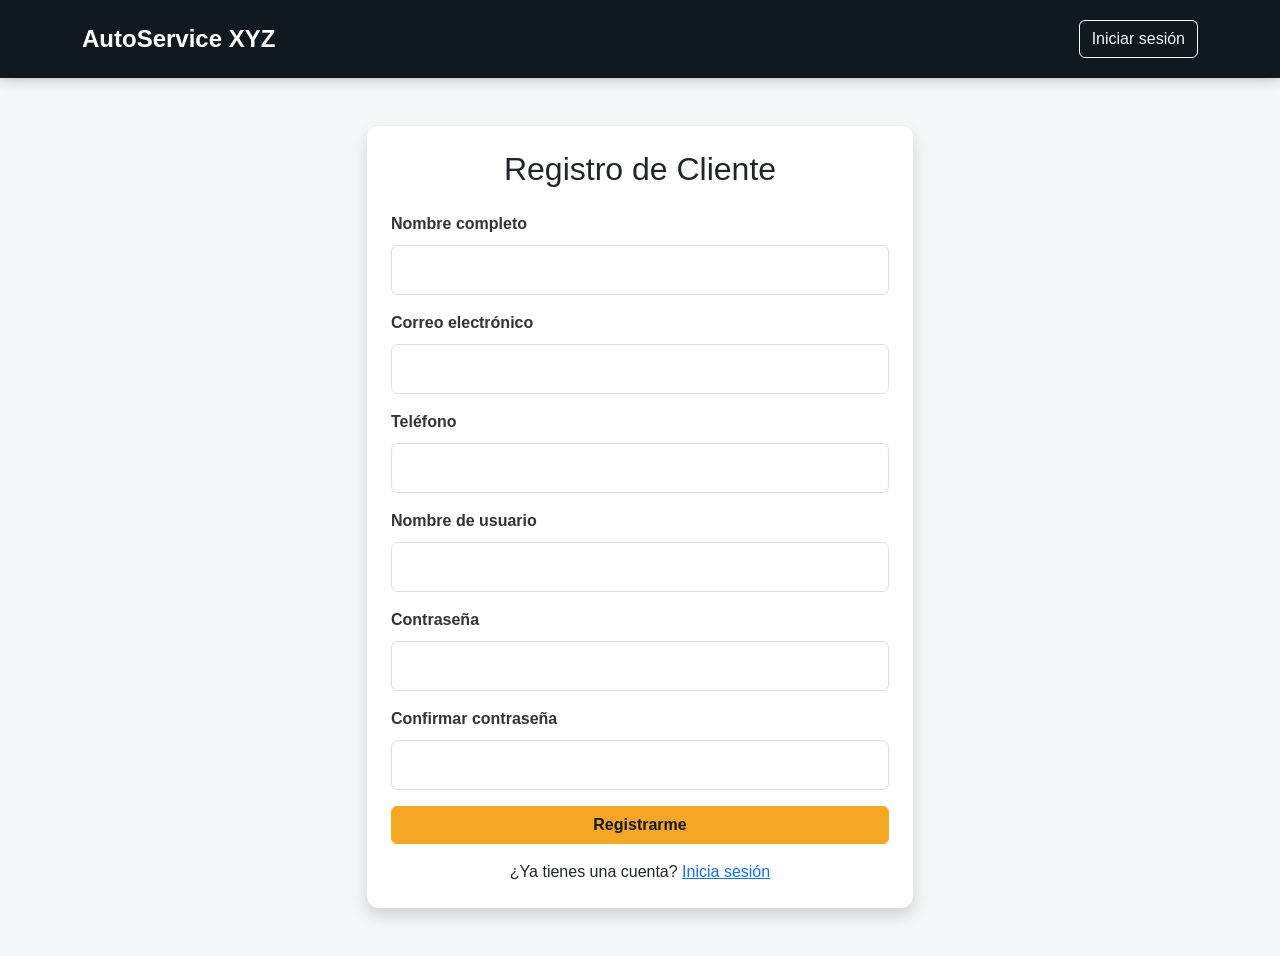
<file: registro.html>
<!DOCTYPE html>
<html lang="es">
<head>
    <meta charset="UTF-8">
    <meta name="viewport" content="width=device-width, initial-scale=1.0">
    <title>Registrar Cliente - AutoService XYZ</title>

    <link href="https://cdn.jsdelivr.net/npm/bootstrap@5.3.3/dist/css/bootstrap.min.css" rel="stylesheet">
    <link rel="stylesheet" href="styles.css">
</head>
<body>

    <nav class="navbar navbar-dark bg-dark">
        <div class="container">
            <a class="navbar-brand" href="index.html">AutoService XYZ</a>
            <a href="login.html" class="btn btn-outline-light">Iniciar sesión</a>
        </div>
    </nav>

    <main class="container my-5">
        <div class="row justify-content-center">
            <div class="col-md-7 col-lg-6">

                <div class="card shadow p-4">
                    <h2 class="text-center mb-4">Registro de Cliente</h2>

                    <div id="mensajeRegistro" class="alert d-none" role="alert"></div>

                    <form id="formRegistro">

                        <div class="mb-3">
                            <label for="nombreCliente" class="form-label">Nombre completo</label>
                            <input type="text" class="form-control" id="nombreCliente" required>
                        </div>

                        <div class="mb-3">
                            <label for="correoCliente" class="form-label">Correo electrónico</label>
                            <input type="email" class="form-control" id="correoCliente" required>
                        </div>

                        <div class="mb-3">
                            <label for="telefonoCliente" class="form-label">Teléfono</label>
                            <input type="tel" class="form-control" id="telefonoCliente"
                                   maxlength="10" pattern="[0-9]{10}" required>
                        </div>

                        <div class="mb-3">
                            <label for="usuarioCliente" class="form-label">Nombre de usuario</label>
                            <input type="text" class="form-control" id="usuarioCliente"
                                   minlength="4" maxlength="20"
                                   pattern="[a-zA-Z0-9_]{4,20}" required>
                        </div>

                        <div class="mb-3">
                            <label for="contrasenaCliente" class="form-label">Contraseña</label>
                            <input type="password" class="form-control" id="contrasenaCliente"
                                   minlength="8" required>
                        </div>

                        <div class="mb-3">
                            <label for="confirmarContrasena" class="form-label">Confirmar contraseña</label>
                            <input type="password" class="form-control" id="confirmarContrasena" required>
                        </div>

                        <button type="submit" class="btn btn-primary w-100">
                            Registrarme
                        </button>

                    </form>
                    <section id="credencialesCuenta" class="credenciales-cuenta d-none" aria-live="polite">
                        <h3>Registro exitoso</h3>
                        <p>Guarda tus datos para iniciar sesión:</p>
                        <p><strong>Usuario:</strong> <span id="usuarioCreado"></span></p>
                        <p><strong>Contraseña:</strong> <span id="contrasenaCreada"></span></p>
                        <a href="login.html" class="btn btn-primary">Iniciar sesión</a>
                    </section>

                    <p class="text-center mt-3 mb-0">
                        ¿Ya tienes una cuenta?
                        <a href="login.html">Inicia sesión</a>
                    </p>
                </div>

            </div>
        </div>
    </main>

    <script>
        document.addEventListener("DOMContentLoaded", function () {

            const formulario = document.getElementById("formRegistro");
            const mensaje = document.getElementById("mensajeRegistro");
            const credenciales = document.getElementById("credencialesCuenta");

            function mostrarMensaje(texto, tipo) {
                mensaje.textContent = texto;
                mensaje.className = "alert alert-" + tipo;
            }

            formulario.addEventListener("submit", function (evento) {
                evento.preventDefault();

                try {
                    const nombre = document.getElementById("nombreCliente").value.trim();
                    const correo = document.getElementById("correoCliente").value.trim().toLowerCase();
                    const telefono = document.getElementById("telefonoCliente").value.trim();
                    const usuario = document.getElementById("usuarioCliente").value.trim();
                    const contrasena = document.getElementById("contrasenaCliente").value;
                    const confirmar = document.getElementById("confirmarContrasena").value;

                    if (!/^[0-9]{10}$/.test(telefono)) {
                        mostrarMensaje("El teléfono debe tener 10 dígitos.", "danger");
                        return;
                    }

                    if (!/^[a-zA-Z0-9_]{4,20}$/.test(usuario)) {
                        mostrarMensaje("El usuario debe tener entre 4 y 20 caracteres. Usa letras, números o guion bajo.", "danger");
                        return;
                    }

                    if (contrasena.length < 8) {
                        mostrarMensaje("La contraseña debe tener al menos 8 caracteres.", "danger");
                        return;
                    }

                    if (contrasena !== confirmar) {
                        mostrarMensaje("Las contraseñas no coinciden.", "danger");
                        return;
                    }

                    let clientes = JSON.parse(localStorage.getItem("clientes") || "[]");

                    if (!Array.isArray(clientes)) {
                        clientes = [];
                    }

                    const usuarioExiste = clientes.some(cliente =>
                        cliente.usuario.toLowerCase() === usuario.toLowerCase()
                    );

                    const correoExiste = clientes.some(cliente =>
                        cliente.correo.toLowerCase() === correo
                    );

                    if (usuarioExiste) {
                        mostrarMensaje("Este nombre de usuario ya está registrado.", "warning");
                        return;
                    }

                    if (correoExiste) {
                        mostrarMensaje("Este correo electrónico ya está registrado.", "warning");
                        return;
                    }

                    const nuevoCliente = {
                        id: Date.now(),
                        nombre: nombre,
                        correo: correo,
                        telefono: telefono,
                        usuario: usuario,
                        contrasena: contrasena,
                        rol: "cliente",
                        activo: true
                    };

                    clientes.push(nuevoCliente);

                    localStorage.setItem("clientes", JSON.stringify(clientes));

                    const comprobacion = JSON.parse(localStorage.getItem("clientes") || "[]");

                    if (!comprobacion.some(cliente => cliente.id === nuevoCliente.id)) {
                        throw new Error("No se pudieron guardar los datos.");
                    }
credenciales.classList.remove("d-none");
                    document.getElementById("usuarioCreado").textContent = usuario;
                    document.getElementById("contrasenaCreada").textContent = contrasena;
                    mensaje.classList.add("d-none");
                    formulario.classList.add("d-none");

                } catch (error) {
                    console.error("Error en el registro:", error);
                    mostrarMensaje("Ocurrió un problema al guardar los datos. Revisa la consola del navegador.", "danger");
                }
            });

        });
    </script>

</body>
</html>
</file>
<file: styles.css>
/* ==========================================
   AUTOSERVICE XYZ
   ESTILOS GENERALES
========================================== */

* {
    margin: 0;
    padding: 0;
    box-sizing: border-box;
}

html {
    scroll-behavior: smooth;
    scroll-padding-top: 80px;
}

body {
    font-family: Arial, sans-serif;
    background-color: #f4f6f8;
    color: #222;
    overflow-x: hidden;
}

img {
    max-width: 100%;
}

/* MENU */

.navbar {
    background-color: #101820 !important;
    padding: 16px 0;
    box-shadow: 0 3px 12px rgba(0, 0, 0, 0.2);
}

.navbar-brand {
    color: #fff !important;
    font-size: 24px;
    font-weight: bold;
}

.nav-link {
    color: #fff !important;
    margin-left: 15px;
    font-weight: 500;
    transition: 0.3s;
}

.nav-link:hover {
    color: #f5a623 !important;
}

.navbar .btn-warning {
    background-color: #f5a623;
    border: none;
    font-weight: bold;
    color: #101820;
}

/* PORTADA */

.portada {
    min-height: 500px;
    background:
        linear-gradient(rgba(0, 0, 0, 0.75), rgba(0, 0, 0, 0.55)),
        url("https://images.unsplash.com/photo-1603386329225-868f9b1ee6c9?auto=format&fit=crop&w=1920&q=85")
        center/cover no-repeat;

    display: flex;
    align-items: center;
    color: white;
    text-align: center;
    padding: 60px 15px;
}

.portada h1 {
    font-size: 48px;
    font-weight: bold;
}

.portada p {
    font-size: 19px;
    margin: 20px auto;
    max-width: 650px;
}

.btn-principal {
    display: inline-block;
    background-color: #f5a623;
    color: #101820;
    padding: 12px 28px;
    font-weight: bold;
    border-radius: 5px;
    text-decoration: none;
    margin-top: 12px;
}

.btn-principal:hover {
    background-color: white;
    color: #101820;
}

/* SECCIONES */

.seccion {
    padding: 60px 0;
}

.titulo-seccion {
    text-align: center;
    font-weight: bold;
    margin-bottom: 30px;
    color: #101820;
    font-size: 32px;
}

.seccion p {
    line-height: 1.7;
}

.text-warning {
    color: #e99a14 !important;
}

/* NOSOTROS */

.nosotros {
    background-color: white;
}

.nosotros img {
    width: 100%;
    height: 320px;
    object-fit: cover;
    border-radius: 10px;
}

.nosotros p {
    color: #555;
    font-size: 16px;
}

/* SERVICIOS */

#servicios {
    background-color: #f4f6f8;
}

.tarjeta-servicio {
    background: white;
    border-radius: 10px;
    text-align: left;
    height: 100%;
    overflow: hidden;
    box-shadow: 0 4px 15px rgba(0, 0, 0, 0.08);
    transition: 0.3s;
}

.tarjeta-servicio:hover {
    transform: translateY(-5px);
}

.tarjeta-servicio img {
    width: 100%;
    height: 210px;
    object-fit: cover;
    display: block;
}

.contenido-servicio {
    padding: 22px;
}

.tarjeta-servicio h4 {
    color: #101820;
    font-weight: bold;
    font-size: 20px;
    margin-bottom: 12px;
}

.tarjeta-servicio p {
    color: #666;
    min-height: 65px;
}

.tarjeta-servicio .btn {
    font-weight: bold;
    border-color: #101820;
}

.tarjeta-servicio .btn:hover {
    background-color: #f5a623;
    color: #101820;
    border-color: #f5a623;
}

/* CONTACTO */

.contacto {
    background-color: white;
    text-align: center;
}

/* FORMULARIO */

.formulario-portada {
    background-color: #101820;
    color: white;
    padding: 55px 15px;
    text-align: center;
}

.formulario-portada h1 {
    font-size: 36px;
    font-weight: bold;
}

.formulario-portada p {
    font-size: 17px;
    margin-top: 12px;
}

.formulario-contenedor {
    padding: 50px 15px 70px;
}

.formulario-card {
    max-width: 950px;
    margin: auto;
    background-color: white;
    padding: 40px;
    border-radius: 12px;
    box-shadow: 0 5px 20px rgba(0, 0, 0, 0.08);
}

.formulario-titulo {
    text-align: center;
    margin-bottom: 35px;
}

.formulario-titulo h2 {
    color: #101820;
    font-weight: bold;
}

.formulario-titulo p {
    color: #777;
    margin-top: 10px;
}

.grupo-formulario {
    margin-bottom: 35px;
    padding-bottom: 30px;
    border-bottom: 1px solid #e5e5e5;
}

.grupo-formulario h4 {
    color: #101820;
    font-weight: bold;
    font-size: 19px;
    margin-bottom: 25px;
    border-left: 5px solid #f5a623;
    padding-left: 12px;
}

.form-label {
    font-weight: bold;
    color: #333;
    margin-bottom: 9px;
}

.form-control,
.form-select {
    padding: 12px;
    border: 1px solid #d9dfe5;
    border-radius: 7px;
}

.form-control:focus,
.form-select:focus {
    border-color: #f5a623;
    box-shadow: 0 0 0 0.2rem rgba(245, 166, 35, 0.15);
}

/* BOTONES FORMULARIO */

.formulario-botones {
    display: flex;
    justify-content: space-between;
    align-items: center;
    gap: 15px;
    margin-top: 30px;
}

.btn-volver {
    display: inline-block;
    padding: 13px 25px;
    background-color: #e9ecef;
    color: #101820;
    text-decoration: none;
    border-radius: 7px;
    font-weight: bold;
    text-align: center;
}

.btn-volver:hover {
    background-color: #d5d9dd;
}

.btn-registrar {
    padding: 13px 25px;
    background-color: #f5a623;
    color: #101820;
    border: none;
    border-radius: 7px;
    font-weight: bold;
    cursor: pointer;
}

.btn-registrar:hover {
    background-color: #e39510;
}

/* TARJETAS Y FORMULARIOS */

.card {
    border: none;
    border-radius: 12px;
}

.card .btn-primary {
    background-color: #f5a623;
    border-color: #f5a623;
    color: #101820;
    font-weight: bold;
}

.card .btn-primary:hover {
    background-color: #e39510;
}

/* TABLAS ADMINISTRATIVAS */

.table {
    vertical-align: middle;
}

.table thead th {
    background-color: #101820;
    color: white;
    white-space: nowrap;
}

.table tbody tr:hover {
    background-color: #fff8e9;
}

/* PIE DE PAGINA */

footer {
    background-color: #080d12;
    color: white;
    text-align: center;
    padding: 25px 15px;
}

footer p {
    margin: 0;
}

/* RESPONSIVE */

@media (max-width: 991px) {
    .navbar-nav {
        padding-top: 15px;
    }

    .nav-link {
        margin-left: 0;
        padding: 10px 0;
    }
}

@media (max-width: 768px) {
    .portada {
        min-height: 420px;
        text-align: center;
    }

    .portada h1 {
        font-size: 36px;
    }

    .portada p {
        font-size: 16px;
    }

    .titulo-seccion {
        font-size: 28px;
    }

    .nosotros img {
        height: 260px;
    }

    .tarjeta-servicio img {
        height: 210px;
    }

    .formulario-card {
        padding: 25px 18px;
    }

    .formulario-portada h1 {
        font-size: 28px;
    }

    .formulario-botones {
        flex-direction: column;
    }

    .btn-volver,
    .btn-registrar {
        width: 100%;
    }
}

@media (max-width: 480px) {
    .portada h1 {
        font-size: 30px;
    }

    .portada .btn {
        width: 100%;
    }

    .titulo-seccion {
        font-size: 25px;
    }
}

/* DATOS DE CONTACTO */
.contacto-intro { margin-bottom: 32px; color: #5d6670; }
.contacto-datos { text-align: left; }
.contacto-tarjeta { height: 100%; padding: 26px 22px; background: #f7f8fa; border: 1px solid #e5e8ec; border-radius: 12px; box-shadow: 0 5px 18px rgba(8, 13, 18, .06); }
.contacto-icono { display: inline-grid; width: 44px; height: 44px; margin-bottom: 14px; place-items: center; border-radius: 50%; background: #ffc107; color: #111; font-size: 23px; }
.contacto-tarjeta h3 { margin-bottom: 10px; font-size: 1.1rem; font-weight: 700; }
.contacto-tarjeta p { margin: 8px 0 0; color: #5d6670; line-height: 1.6; }
.contacto-tarjeta small { font-size: .82rem; }
.contacto-tarjeta a { color: #9a6500; font-weight: 600; overflow-wrap: anywhere; }

/* Credenciales de prueba en el inicio de sesión */
.cuentas-demo { margin-top: 16px; padding: 10px 14px; border-left: 4px solid #f5a623; border-radius: 5px; background: #fff8e8; color: #101820; text-align: left; }
.cuentas-demo p { margin: 3px 0; font-size: .9rem; }
/* Aviso sencillo de registro */
.credenciales-cuenta { margin-top: 20px; padding: 16px; border-left: 4px solid #f5a623; border-radius: 6px; background: #fff8e8; color: #101820; }
.credenciales-cuenta h3 { margin-bottom: 8px; color: #101820; font-size: 1.15rem; font-weight: 700; }
.credenciales-cuenta p { margin-bottom: 8px; }
.credenciales-cuenta span { overflow-wrap: anywhere; }
.credenciales-cuenta .btn { margin-top: 6px; }
</file>
